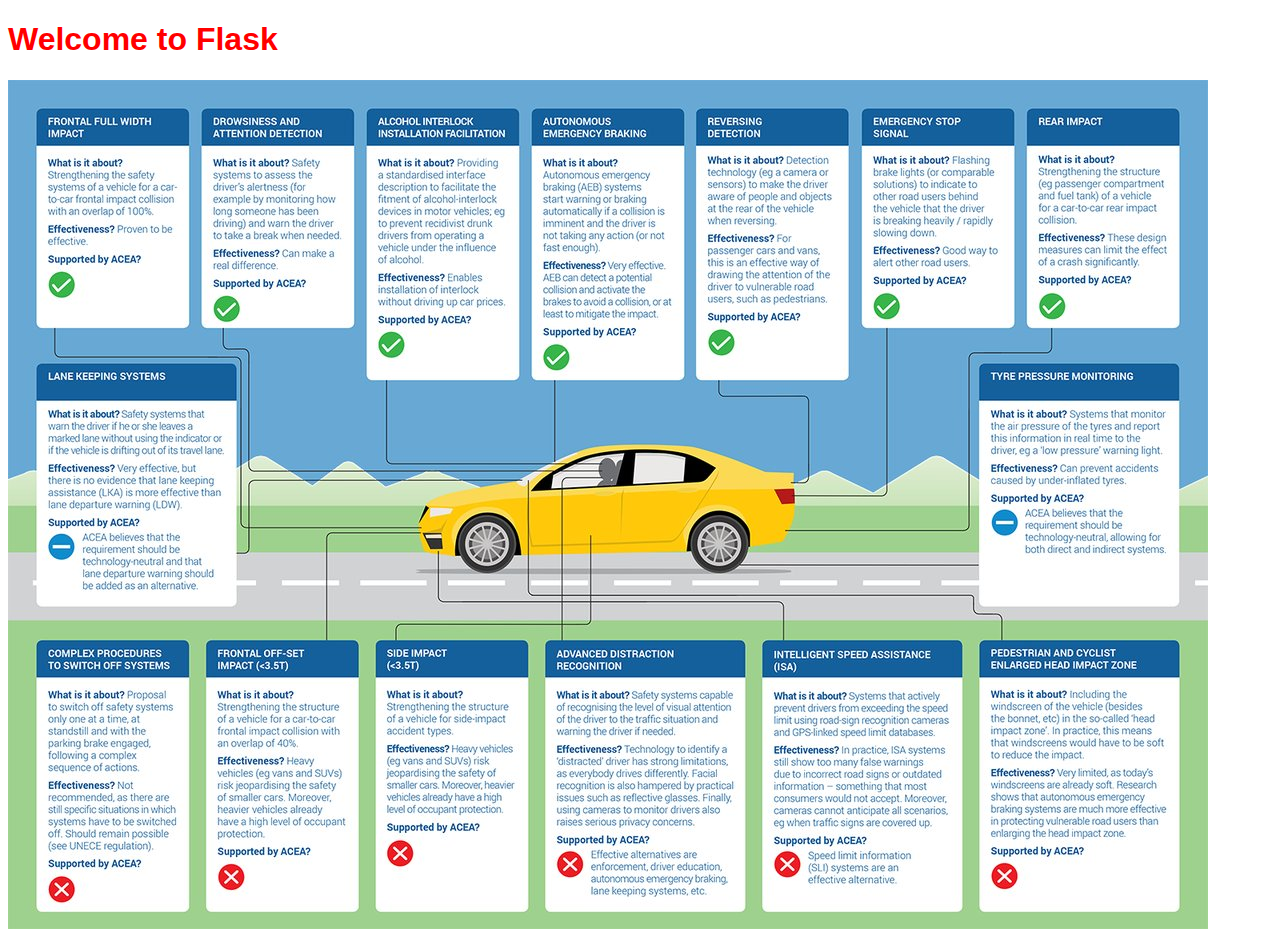
<file: templates/index.html>
<!DOCTYPE html>
<html lang="en">
    <head>
        <meta charset="UTF-8">
        <title>Intro to Flask</title>
        <link rel="stylesheet" href="/static/css/styles.css">
    </head>
    <body>
        <h1>Welcome to Flask</h1>
        <img src="/static/img/cars.jpg" alt="Cars info">
    </body>
</html>
</file>
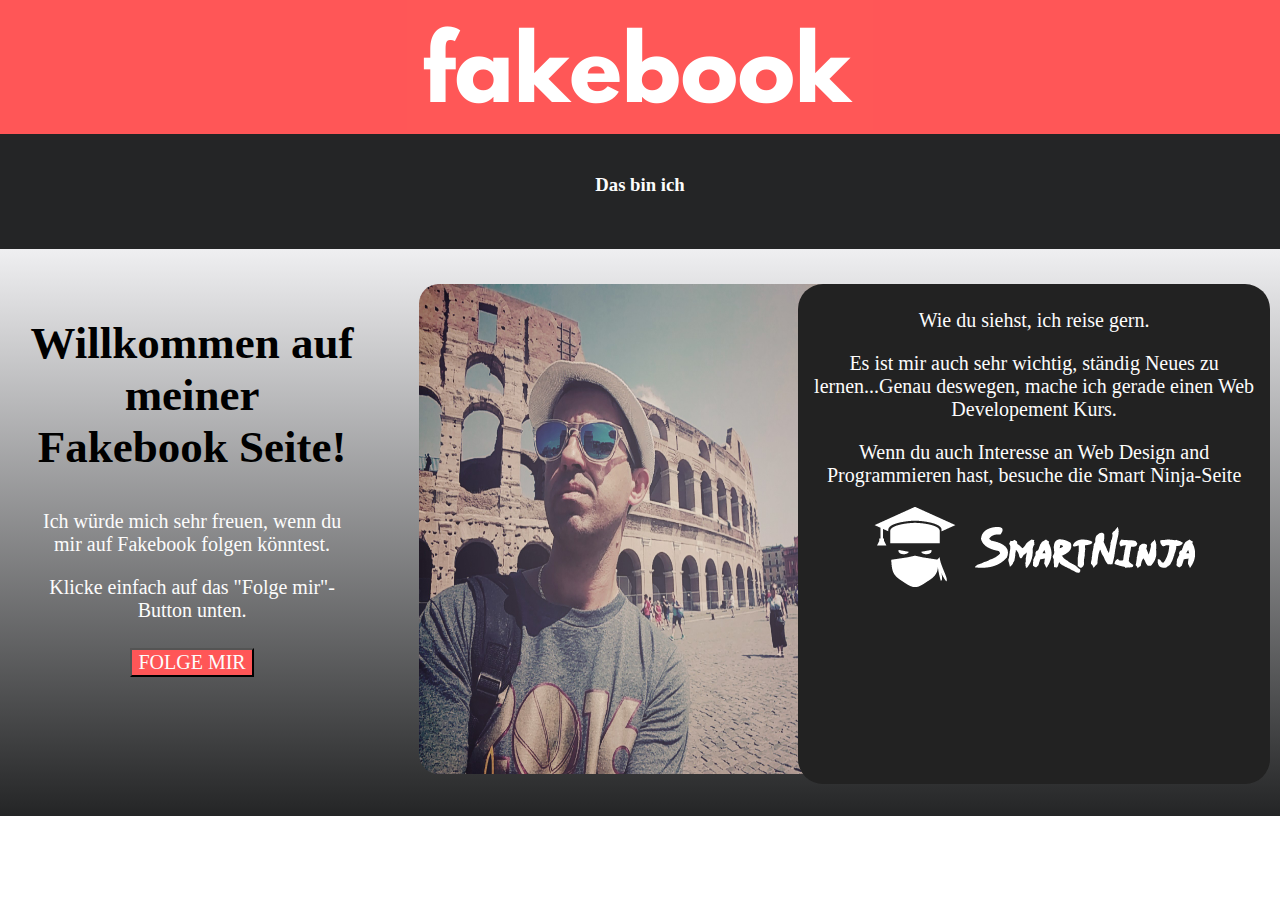
<file: templates/fakebook.html>
<!DOCTYPE HTML>
<html>
	<head>
		<title>FAKEBOOK  ///  Daniel Vassilev</title>
		<link href="../static/css/fb-styles.css" rel="stylesheet">
		
	</head>
	<body>
		<div class="main">
			<div class="header">
				<div class="mitte">
					<img src="../static/img/fakebook.png">
				</div>
			</div>

			<div class="überschrifte">
					<h3>Das bin ich</h3>
			</div>

			<div class="profil">
				<div class="info col">
					<H2>Willkommen auf meiner Fakebook Seite!</H2>
					<p>Ich würde mich sehr freuen, wenn du mir auf Fakebook folgen könntest.</p>
					<p>Klicke einfach auf das "Folge mir"-Button unten.</p>
					<button class="follow">FOLGE MIR</button>
				</div>
				<div class="prof_pic col">
					<img src="../static/img/me_Roma.jpg" class="ich_pic">
				</div>
				<div class="info2 col">
					<p>Wie du siehst, ich reise gern.</p>
					<p>Es ist mir auch sehr wichtig, ständig Neues zu lernen...Genau deswegen, mache ich gerade einen Web Developement Kurs.</p>
					<p>Wenn du auch Interesse an Web Design and Programmieren hast, besuche die Smart Ninja-Seite</p>
					<a href="http://www.smartninja.org/"><img src="/static/img/logo.png"></a>
				</div>
			</div>	
		</div>	
	</body>
</html>
</file>
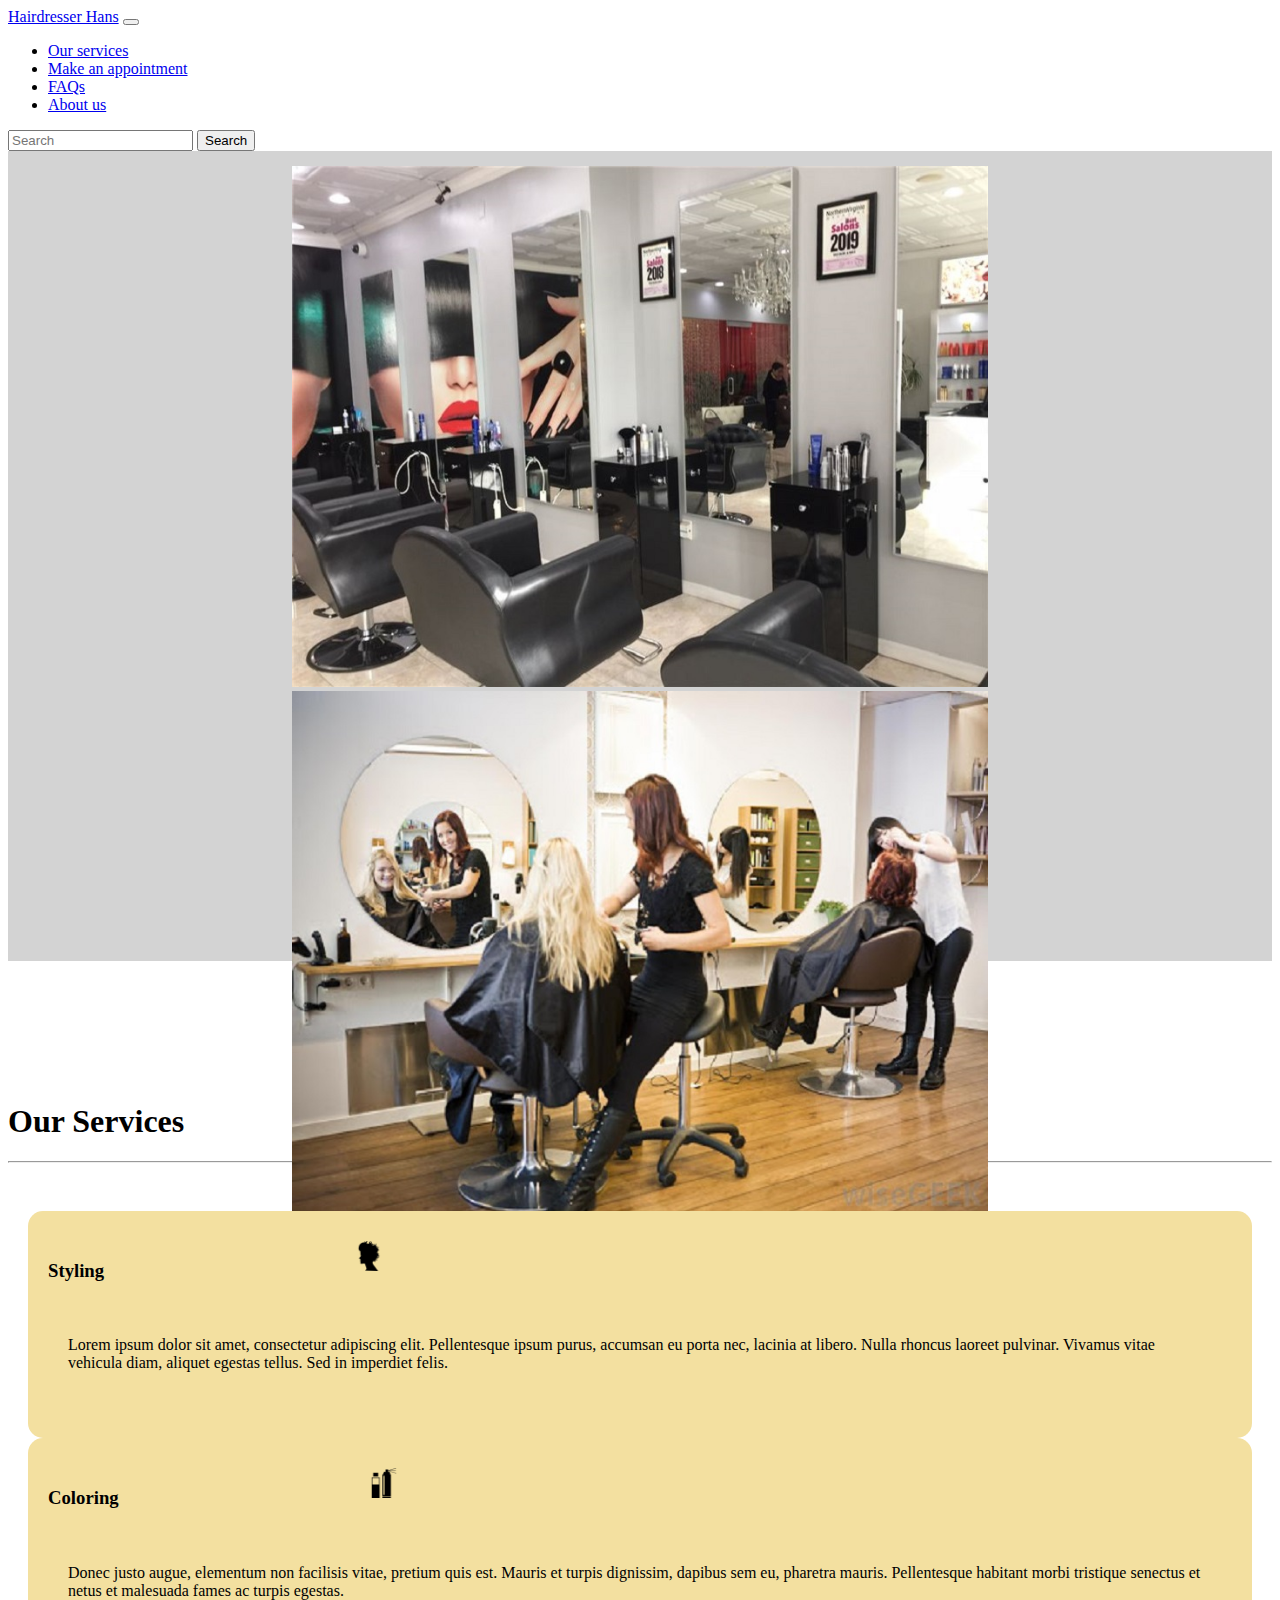
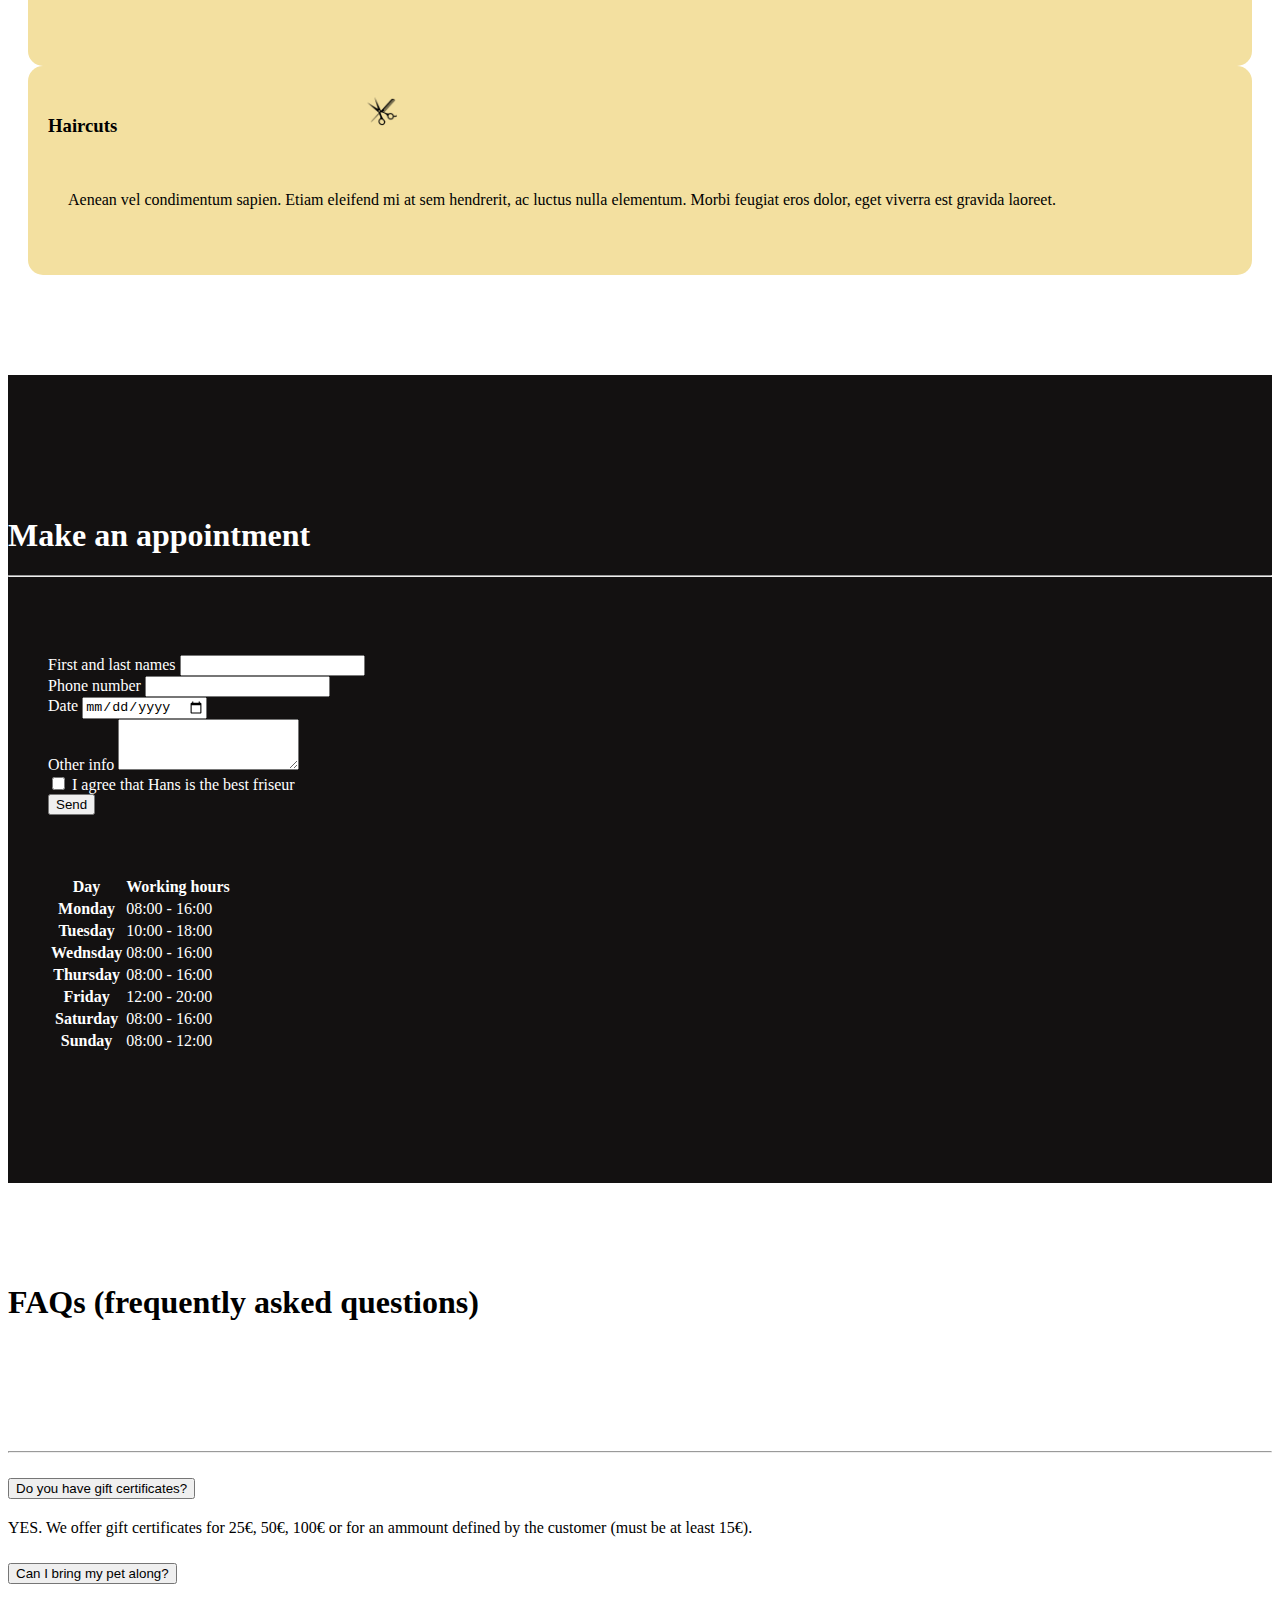
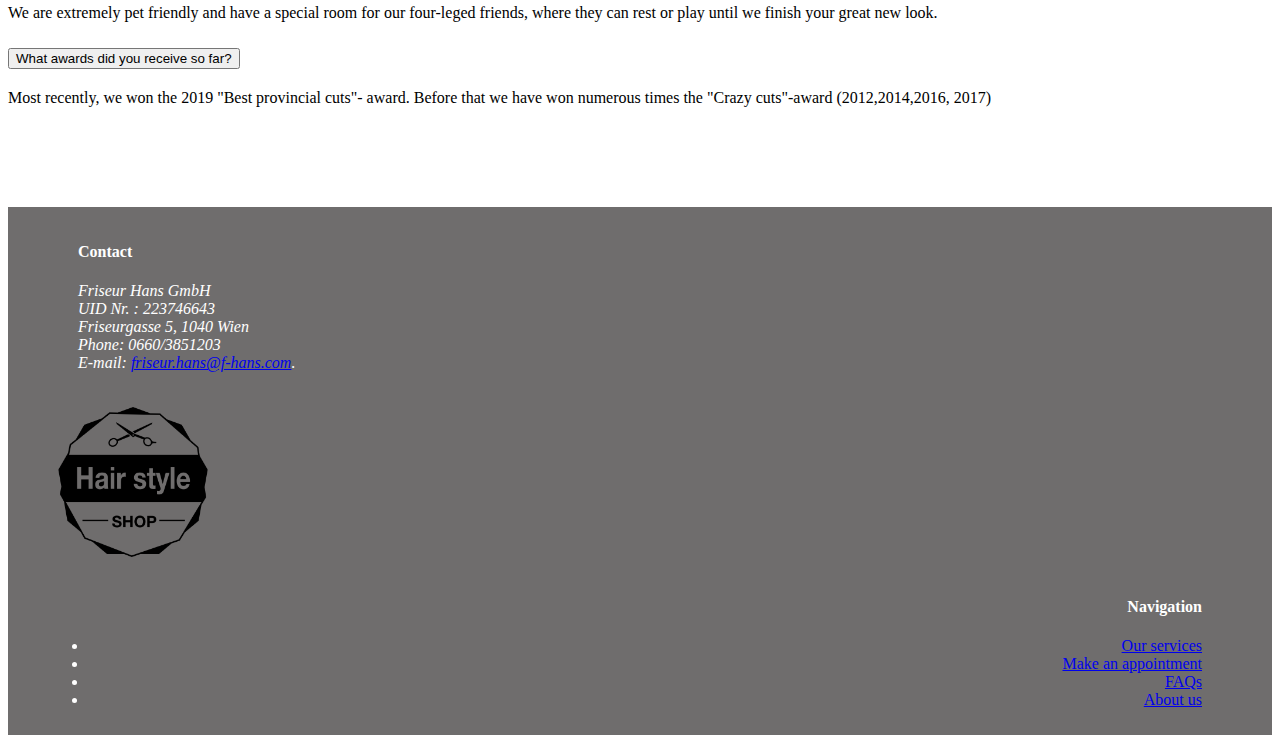
<file: templates/salon.html>
<!DOCTYPE html>
<html>
	<head lang="en">
		<meta charset="utf-8">
        <meta http-equiv="X-UA-Compatible" content="IE=edge">
		<link rel="stylesheet" href="https://stackpath.bootstrapcdn.com/bootstrap/4.5.0/css/bootstrap.min.css" integrity="sha384-9aIt2nRpC12Uk9gS9baDl411NQApFmC26EwAOH8WgZl5MYYxFfc+NcPb1dKGj7Sk" crossorigin="anonymous">
		<link rel="stylesheet" type="text/css" href="../static/css/salon-styles.css">
		<script src="https://code.jquery.com/jquery-3.5.1.slim.min.js" integrity="sha384-DfXdz2htPH0lsSSs5nCTpuj/zy4C+OGpamoFVy38MVBnE+IbbVYUew+OrCXaRkfj" crossorigin="anonymous"></script>
		<script src="https://cdn.jsdelivr.net/npm/popper.js@1.16.0/dist/umd/popper.min.js" integrity="sha384-Q6E9RHvbIyZFJoft+2mJbHaEWldlvI9IOYy5n3zV9zzTtmI3UksdQRVvoxMfooAo" crossorigin="anonymous"></script>
		<script src="https://stackpath.bootstrapcdn.com/bootstrap/4.5.0/js/bootstrap.min.js" integrity="sha384-OgVRvuATP1z7JjHLkuOU7Xw704+h835Lr+6QL9UvYjZE3Ipu6Tp75j7Bh/kR0JKI" crossorigin="anonymous"></script>
		<title>Hair-Salon Hans</title>
	</head>
	<body>
		<!-- *** Top Navigation bar *** -->
		<nav class="navbar navbar-expand-lg navbar-dark bg-primary">
			  <a class="navbar-brand" href="#">Hairdresser Hans</a>
			  <button class="navbar-toggler" type="button" data-toggle="collapse" data-target="#navbarSupportedContent" aria-controls="navbarSupportedContent" aria-expanded="false" aria-label="Toggle navigation">
			    <span class="navbar-toggler-icon"></span>
			  </button>

			  <div class="collapse navbar-collapse text-right" id="navbarSupportedContent">
			    <ul class="navbar-nav ml-auto">
			      <li class="nav-item">
			        <a class="nav-link" href="#ourServices">Our services</a>
			      </li>
			      <li class="nav-item">
			        <a class="nav-link" href="#makeAppointment">Make an appointment</a>
			      </li>
			      <li class="nav-item">
			        <a class="nav-link" href="#fAQs">FAQs</a>
			      </li>
			      <li class="nav-item">
			        <a class="nav-link" href="#aboutUs">About us</a>
			      </li>
			    </ul>
			    <form class="form-inline my-2 my-lg-0">
			      <input class="form-control mr-sm-2" type="search" placeholder="Search" aria-label="Search">
			      <button class="btn btn-outline-success my-2 my-sm-0" type="submit">Search</button>
			    </form>
			  </div>
		</nav>

		<!-- *** Caroussel *** -->
		<div class="bc-carou container-fluid">
			<div id="carouselExampleControls" class="carousel slide min-carou" data-ride="carousel">
			  <div class="carousel-inner">
			    <div class="carousel-item active img-fluid">
			      <img src="../static/img/pic1.jpg" class="d-block w-100 carou-pic" alt="...">
			    </div>
			    <div class="carousel-item img-fluid">
			      <img src="../static/img/pic2.jpg" class="d-block w-100 carou-pic" alt="...">
			    </div>
			    <div class="carousel-item img-fluid">
			      <img src="../static/img/pic3.jpg" class="d-block w-100 carou-pic" alt="...">
			    </div>
			  </div>
			  <a class="carousel-control-prev" href="#carouselExampleControls" role="button" data-slide="prev">
			    <span class="carousel-control-prev-icon" aria-hidden="true"></span>
			    <span class="sr-only c-arrow">Previous</span>
			  </a>
			  <a class="carousel-control-next" href="#carouselExampleControls" role="button" data-slide="next">
			    <span class="carousel-control-next-icon" aria-hidden="true"></span>
			    <span class="sr-only c-arrow">Next</span>
			  </a>
			</div>
		</div>

		<!-- *** Our Services Section *** -->
		<div id="ourServices" class="container-fluid padding our-services">
			<div class="row text-center">
				<div class="col-12 padt-80">
					<h1 class="display-4">Our Services</h1>
				</div>
				<hr>
			</div>
		</div>
		<div class="container-fluid padding padb-100">
			<div class="row text-center padding">
				<div class="col-12-xs col-sm-6 col-md-4">
					<div class="fancy-box">
						<div class="upper-box">
							<h3>Styling</h3>
							<img class="mini-icon" src="../static/img/head-silhouette-with-short-hair.png">
						</div>	
						<p>Lorem ipsum dolor sit amet, consectetur adipiscing elit. Pellentesque ipsum purus, accumsan eu porta nec, lacinia at libero. Nulla rhoncus laoreet pulvinar. Vivamus vitae vehicula diam, aliquet egestas tellus. Sed in imperdiet felis.</p>
					</div>	
				</div>
				<div class="col-12-xs col-sm-6 col-md-4">
					<div class="fancy-box">
						<div class="upper-box">
							<h3>Coloring</h3>
							<img class="mini-icon" src="../static/img/hair-salon-spray-bottle-and-can.png">
						</div>	
						<p>Donec justo augue, elementum non facilisis vitae, pretium quis est. Mauris et turpis dignissim, dapibus sem eu, pharetra mauris. Pellentesque habitant morbi tristique senectus et netus et malesuada fames ac turpis egestas.</p>
					</div>	
				</div>
				<div class="col-12-xs col-sm-6 col-md-4">
					<div class="fancy-box">
						<div class="upper-box">
							<h3>Haircuts</h3>
							<img class="mini-icon" src="../static/img/scissors-and-comb-1.png">
						</div>
						<p>Aenean vel condimentum sapien. Etiam eleifend mi at sem hendrerit, ac luctus nulla elementum. Morbi feugiat eros dolor, eget viverra est gravida laoreet.</p>
					</div>	
				</div>
			</div>
		</div>

		<!-- *** Make an appointment section -->
		<div id="makeAppointment" class="container-fluid padding make-appointment">
			<div class="row text-center">
				<div class="col-12 padt-80">
					<h1 class="display-4">Make an appointment</h1>
				</div>
				<hr>
			</div>
		</div>
		<div class="container-fluid padding form-table">
			<div class="row padding padb-100">
				<div class="col-lg-6">
					<div class="user-form">
						<form>
						  <div class="form-group">
						    <label for="names">First and last names</label>
						    <input type="text" class="form-control">
						  </div>
						  <div class="form-group">
						    <label for="phone">Phone number</label>
						    <input type="number" class="form-control">
						  </div>
						  <div class="form-group">
						    <label for="date">Date</label>
						    <input type="date" class="form-control">
						  </div>
						  <div class="form-group">
						    <label for="otherWishes">Other info</label>
						    <textarea class="form-control" rows="3"></textarea>
						  </div>
						  <div class="form-group form-check">
						    <input type="checkbox" class="form-check-input" id="exampleCheck1">
						    <label class="form-check-label" for="exampleCheck1">I agree that Hans is the best friseur</label>
						  </div>
						  <button type="submit" class="btn btn-primary">Send</button>
						</form>
					</div>	
				</div>
				<div class="col-lg-6">
					<div class="time-table">
						<table class="table table-bordered table-dark">
						  <thead>
						    <tr>
						      <th scope="col">Day</th>
						      <th scope="col">Working hours</th>
						    </tr>
						  </thead>
						  <tbody>
						    <tr>
						      <th scope="row">Monday</th>
						      <td>08:00 - 16:00</td>
						    </tr>
						    <tr>
						      <th scope="row">Tuesday</th>
						      <td>10:00 - 18:00</td>
						    </tr>
						    <tr>
						      <th scope="row">Wednsday</th>
						      <td>08:00 - 16:00</td>
						    </tr>
						    <tr>
						      <th scope="row">Thursday</th>
						      <td>08:00 - 16:00</td>
						    </tr>
						    <tr>
						      <th scope="row">Friday</th>
						      <td>12:00 - 20:00</td>
						    </tr>
						    <tr>
						      <th scope="row">Saturday</th>
						      <td>08:00 - 16:00</td>
						    </tr>
						    <tr>
						      <th scope="row">Sunday</th>
						      <td>08:00 - 12:00</td>
						    </tr>
						  </tbody>
						</table>
					</div>	                    
				</div>
			</div>
		</div>

		<!-- *** FAQs section -->
		<div id="fAQs" class="container-fluid padding faq">
			<div class="row text-center">
				<div class="col-12 padt-80 padb-100">
					<h1 class="display-4">FAQs (frequently asked questions)</h1>
				</div>
				<hr>
			</div>
		</div>
		<div class="container padb-100">
			<div class="row">
				<div class="accordion" id="accordionExample">
				  <div class="card">
				    <div class="card-header" id="headingOne">
				      <h2 class="mb-0">
				        <button class="btn btn-link btn-block text-left" type="button" data-toggle="collapse" data-target="#collapseOne" aria-expanded="true" aria-controls="collapseOne">
				          Do you have gift certificates?
				        </button>
				      </h2>
				    </div>

				    <div id="collapseOne" class="collapse show" aria-labelledby="headingOne" data-parent="#accordionExample">
				      <div class="card-body">
				        YES. We offer gift certificates for 25€, 50€, 100€ or for an ammount defined by the customer (must be at least 15€).
				      </div>
				    </div>
				  </div>
				  <div class="card">
				    <div class="card-header" id="headingTwo">
				      <h2 class="mb-0">
				        <button class="btn btn-link btn-block text-left collapsed" type="button" data-toggle="collapse" data-target="#collapseTwo" aria-expanded="false" aria-controls="collapseTwo">
				          Can I bring my pet along?
				        </button>
				      </h2>
				    </div>
				    <div id="collapseTwo" class="collapse" aria-labelledby="headingTwo" data-parent="#accordionExample">
				      <div class="card-body">
				        We are extremely pet friendly and have a special room for our four-leged friends, where they can rest or play until we finish your great new look.
				      </div>
				    </div>
				  </div>
				  <div class="card">
				    <div class="card-header" id="headingThree">
				      <h2 class="mb-0">
				        <button class="btn btn-link btn-block text-left collapsed" type="button" data-toggle="collapse" data-target="#collapseThree" aria-expanded="false" aria-controls="collapseThree">
				          What awards did you receive so far?
				        </button>
				      </h2>
				    </div>
				    <div id="collapseThree" class="collapse" aria-labelledby="headingThree" data-parent="#accordionExample">
				      <div class="card-body">
				        Most recently, we won the 2019 "Best provincial cuts"- award. Before that we have won numerous times the "Crazy cuts"-award (2012,2014,2016, 2017)
				      </div>
				    </div>
				  </div>
				</div>
			</div>
		</div>

		<!-- *** About us section *** -->
		<div id="aboutUs" class="container-fluid padding about-us">
			<div class="row text-center padding">
				<div class="col-12-xs col-sm-6 col-md-4">
					<div class="address-box">
						<h4>Contact</h4>
						<address>
							Friseur Hans GmbH <br>
							UID Nr. : 223746643 <br>
							Friseurgasse 5, 1040 Wien <br>
							Phone: 0660/3851203 <br>
                            E-mail: <a href="mailto:friseur.hans@f-hans.com">friseur.hans@f-hans.com</a>.<br>
						</address>
					</div>
				</div>
				<div class="col-12-xs col-sm-6 col-md-4">
					<div class="footer-logo">
						<img src="../static/img/hair-salon-commercial-signal.png" class="footer-pic">
					</div>
				</div>
				<div class="col-12-xs col-sm-6 col-md-4">
					<div class="foot-nav">
						<h4>Navigation</h4>
						<ul class="nav flex-column">
							  <li class="nav-item">
							    <a class="nav-link" href="#ourServices">Our services</a>
							  </li>
							  <li class="nav-item">
							    <a class="nav-link" href="#makeAppointment">Make an appointment</a>
							  </li>
							  <li class="nav-item">
							    <a class="nav-link" href="#fAQs">FAQs</a>
							  </li>
							  <li class="nav-item">
							    <a class="nav-link active" href="#aboutUs">About us</a>
							  </li>
						</ul>
					</div>
				</div>
			</div>
		</div>			
	</body>
</html>
</file>
<file: static/css/styles.css>
body {
    font-family: Arial, sans-serif;
}

h1 {
    color: red;
}
</file>
<file: static/css/fb-styles.css>
/* Allgemeine Einstellungen
   -------------------------*/

* {
	-moz-box-sizing: border-box;
	box-sizing: border-box;
	font-family: Tahoma;
}

html, body, .main, .col {
	height: 100%;
}

body {
	margin: 0;
}

/* Hintergründe
   -------------*/

.header, .follow { background-color: #FF5657; }
.profil { background: linear-gradient(#EFEFF1,#242526); }
.info2 { background-color: #222222; }
.überschrifte { background: #242526; }

/* Header, Überschrifte, Footer
   -----------------------------*/

.header {
	display: block;
    width:100%;
	float:left;
}

.header, .profil, .überschrifte, .prof_pic {
	text-align: center;
}

.überschrifte { 
	padding: 35px 15px;
    color: #FCFCFC;
}

.überschrifte h3 {
	padding-top: 120px;
}

.profil {
  display: flex;
}

.info, .info2, .prof_pic {
  margin: 10px;
  padding: 20px;
  font-size: 30px;
}

.info p, .info2 p, .follow {
	color: #FCFCFC;
  font-size: 20px;
}

/* Spalten Layout
   ---------------*/

.info, .info2, .prof_pic { width: 30%; } 

.ich_pic, .info2 {
	  border-radius: 25px;
	  width: 500px;
    height: 500px;
    padding: 5px;
}

.info2 {
    margin-top: 35px;
}
</file>
<file: static/css/salon-styles.css>
.bc-carou {
	background-color: lightgrey;
}

.min-carou {
	margin: 0 auto;
	padding-top: 15px;
	padding-bottom: 15px;
	width: 55%;
	max-height: 780px;
}

.carou-pic {
	max-width:100%;
    max-height:700px;
}

.c-arrow {
	align-content: center;
}

.mini-icon {
	width: 30px;
	height: 30px;
}

.upper-box {
	position: relative;
	display: inline-flex;
	width: 80%;
}

.upper-box > img {
	margin-left: 250px;
}

.our-services, .make-appointment {
	height: 250px;
	align-content: center;
}

.padt-80 {
	padding-top: 80px;
}

.padb-100 {
	padding-bottom: 100px;
}

.fancy-box {
	position: relative;
	background-color: #F3E0A0;
	border-radius: 15px;
	margin-left: 20px;
	margin-right: 20px;
	padding: 30px 20px;
	height: 100%;
}

.fancy-box > p {
	padding: 20px;
}

.make-appointment, .form-table {
	background-color: #131111;
	color: #fff;
}

.user-form, .time-table {
	position: relative;
	margin-left: 20px;
	margin-right: 20px;
	padding: 30px 20px;
}

.about-us {
	background-color: #6F6D6D;
	color: #fff;
}

.address-box {
	text-align: left;
	position: relative;
	margin-left: 50px;
	margin-right: 20px;
	padding: 15px 20px 10px 20px;
}

.footer-logo {
	position: relative;
	margin-top: 25px;
	margin-left: 50px;
	margin-right: 20px;
}

.footer-pic {
	width: 150px;
	height: 150px;
}

.foot-nav {
	text-align: right;
	position: relative;
	margin-left: 20px;
	margin-right: 50px;
	padding: 15px 20px 10px 20px;
}
</file>
